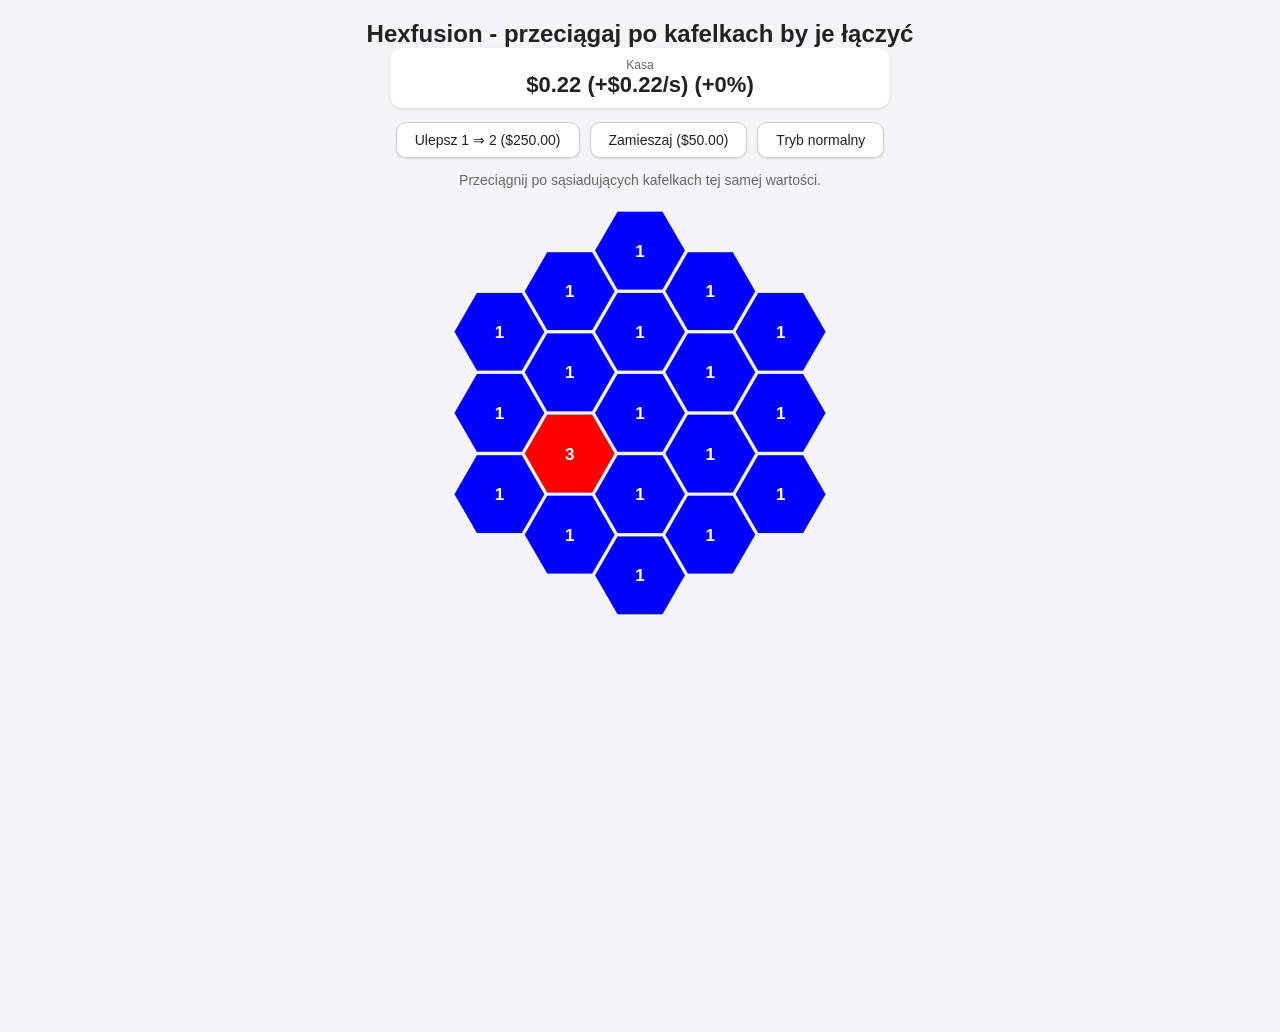
<file: endless/index.html>
<!DOCTYPE html>
<html lang="pl">
<head>
  <meta charset="UTF-8">
  <meta name="viewport" content="width=device-width, initial-scale=1.0">
  <title>Hexfusion</title>
  <link rel="stylesheet" href="style.css">
</head>

<body>
  <h2 class="sr-only">Hexfusion - przeciągaj po kafelkach by je łączyć</h2>

  <div id="gw">
    <div id="top">
      <div class="met">
        <div class="ml">Kasa</div>
        <div class="mv" id="score">0</div>
      </div>
    </div>

    <div id="btns">
      <button class="act" id="btn-upgrade-min-value">Ulepsz 1 ⇒ 2 ($250.00)</button>
      <button class="act" id="btn-shuffle">Zamieszaj ($50.00)</button>
      <button class="act" id="btn-run-mode">Tryb normalny</button>
    </div>

    <div id="msg">Przeciągnij po sąsiadujących kafelkach tej samej wartości.</div>
  </div>

  <!-- NOWY wrapper na planszę -->
  <div id="board-wrapper">
    <svg id="board"></svg>
  </div>

    <div id="popup" class="hidden">
    <div id="popup-box">
        <div id="popup-title">Koniec gry</div>
        <div id="popup-score"></div>
        <button id="popup-btn">Nowa gra</button>
    </div>
    </div>
  <script src="game.js"></script>
</body>
</html>
</file>
<file: endless/style.css>
* {
  box-sizing: border-box;
  margin: 0;
  padding: 0;
  font-family: "Inter", "Segoe UI", sans-serif;
}


html {
  overflow: hidden;
  height: 100%;
}


body {
  overflow: hidden;
  height: 100%;
  background: #f5f5f7;
  color: #222;
  display: flex;
  flex-direction: column;
  align-items: center;
  min-height: 100vh;
  padding: 20px;
}

#popup {
  position: fixed;
  inset: 0;
  background: rgba(0,0,0,0.35);
  display: flex;
  justify-content: center;
  align-items: center;
  z-index: 999;
}

#popup.hidden {
  display: none;
}

#popup-box {
  background: #fff;
  padding: 24px 32px;
  border-radius: 16px;
  box-shadow: 0 4px 20px rgba(0,0,0,0.2);
  text-align: center;
  max-width: 300px;
  width: 90%;
  animation: pop 0.25s ease-out;
}

#popup-title {
  font-size: 22px;
  font-weight: 700;
  margin-bottom: 10px;
}

#popup-score {
  font-size: 18px;
  color: #444;
  margin-bottom: 20px;
}

#popup-btn {
  padding: 10px 20px;
  border-radius: 10px;
  border: 1px solid #d0d0d0;
  background: #ffffff;
  font-size: 15px;
  cursor: pointer;
  transition: 0.15s;
}

#popup-btn:hover {
  background: #f0f0f0;
}

@keyframes pop {
  from { transform: scale(0.8); opacity: 0; }
  to   { transform: scale(1); opacity: 1; }
}



/* GÓRNY PASEK */
#gw {
  width: 100vw;
  display: flex;
  flex-direction: column;
  align-items: center;
  gap: 14px;
}

/* Wrapper na planszę */
#board-wrapper {
  width: 100vw;
  display: flex;
  justify-content: center;
  margin-top: 10px;
}

/* SVG — responsywne, wyśrodkowane */
#board {
  display: block;
  width: min(90vw, 90vh);
  height: min(90vw, 90vh);
  overflow: visible;
  touch-action: none;
}

/* Reszta bez zmian */
#top {
  display: flex;
  gap: 12px;
  width: 100%;
  max-width: 500px;
  justify-content: space-between;
}

.met {
  background: #ffffff;
  border-radius: 12px;
  padding: 10px 16px;
  text-align: center;
  flex: 1;
  box-shadow: 0 1px 3px rgba(0,0,0,0.12);
}

.ml {
  font-size: 12px;
  color: #666;
}

.mv {
  font-size: 22px;
  font-weight: 600;
  color: #222;
}

.mv.adds {
  color: #2E9E6B;
}

#btns {
  display: flex;
  gap: 10px;
}

button.act {
  padding: 9px 18px;
  border-radius: 10px;
  border: 1px solid #d0d0d0;
  background: #ffffff;
  color: #222;
  font-size: 14px;
  cursor: pointer;
  box-shadow: 0 1px 2px rgba(0,0,0,0.12);
  transition: 0.15s;
}

button.act:hover {
  background: #f0f0f0;
}

button.act:active {
  transform: scale(0.97);
}

#msg {
  font-size: 14px;
  color: #666;
  min-height: 20px;
  text-align: center;
}
</file>
